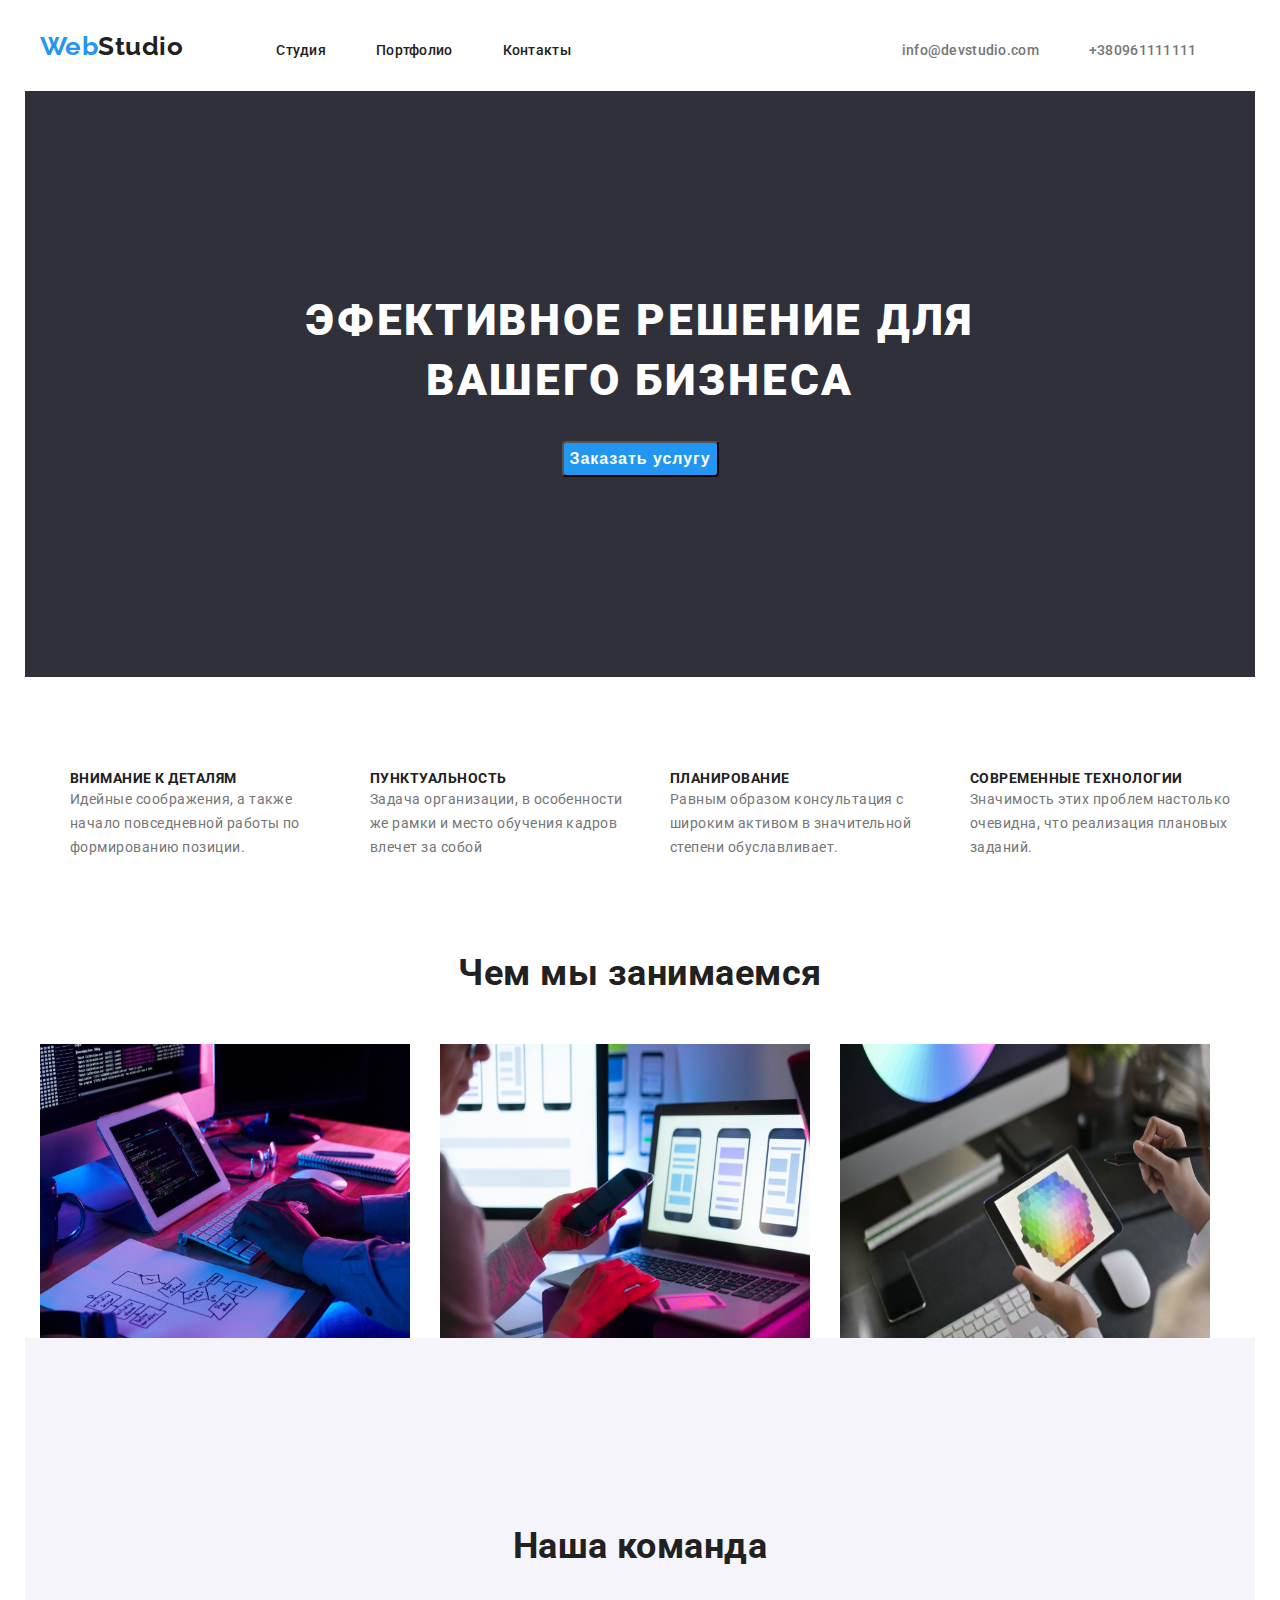
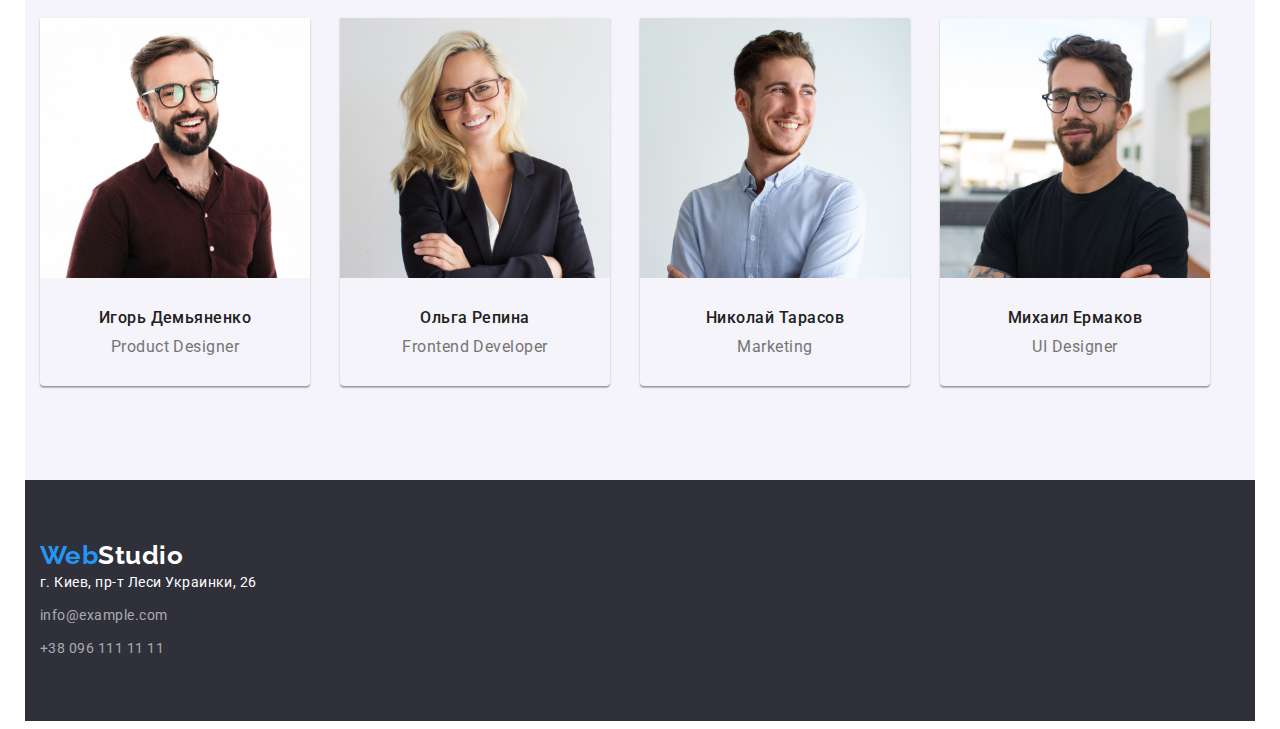
<file: index.html>
<!DOCTYPE html>
<html lang="en">

<head>
    <meta charset="UTF-8">
    <meta http-equiv="X-UA-Compatible" content="IE=edge">
    <meta name="description" content="ДЗ№1">
    <link rel="stylesheet" href="https://cdnjs.cloudflare.com/ajax/libs/modern-normalize/1.1.0/modern-normalize.min.css"
        integrity="sha512-wpPYUAdjBVSE4KJnH1VR1HeZfpl1ub8YT/NKx4PuQ5NmX2tKuGu6U/JRp5y+Y8XG2tV+wKQpNHVUX03MfMFn9Q=="
        crossorigin="anonymous" referrerpolicy="no-referrer" />
    
    <link rel="preconnect" href="https://fonts.googleapis.com">
    <link rel="preconnect" href="https://fonts.gstatic.com" crossorigin>
    <link href="https://fonts.googleapis.com/css2?family=Raleway:wght@700&family=Roboto:wght@400;500;700;900&display=swap"
        rel="stylesheet">
    <link rel="stylesheet" href="./css/style.css">
    <title>ДЗ№1</title>
</head>

<body>
    <header class="header"> 
        <div class="container header-container">
            <div>
                <a href="" class="logo">Web<span class="logo-style">Studio</span></a>
            </div>
            <nav>
                <!--Меню навигации-->
                <ul class="ul-nav">
                    <li class="ul-nav-li"><a href="" class="nav-menu menu">Студия</a></li>
                    <li class="ul-nav-li"><a href="portfolio.html" class="nav-menu menu">Портфолио</a></li>
                    <li class="ul-nav-li"><a href="" class="nav-menu menu">Контакты</a></li>
                </ul>
            </nav>
            <!--Контакты-->
            <ul class="ul-contacts">
                <li class="mail"><a href="mailto:info@devstudio.com" class="nav-mail menu"> <span class="mail-style menu">
                            info@devstudio.com</span></a>
                </li>
                <li class="tel"><a href="tel:+380961111111" class="nav-tel menu">+380961111111</a></li>
            </ul>
        </div>
    </header>
    <main>
        <section class="hero">
            <div class="container hero-container">
                <!--Заказать услугу-->
                <h1 class="hero-head">ЭФЕКТИВНОЕ РЕШЕНИЕ ДЛЯ ВАШЕГО БИЗНЕСА</h1>
                <button type="button" class="button">Заказать услугу</button>
             </div>
        </section>
        <section class="main-section">
                <ul class="main-list container">
                    <!--Сильные стороны команды-->
                    <li class="main-list-item">
                        <h3 class="head-item">ВНИМАНИЕ К ДЕТАЛЯМ</h3>
                        <p class="head-text">
                            Идейные соображения, а также начало повседневной работы по формированию позиции.
                        </p>
                    </li>
                    <li class="main-list-item">
                        <h3 class="head-item">ПУНКТУАЛЬНОСТЬ</h3>
                        <p class="head-text">
                            Задача организации, в особенности же рамки и место обучения кадров влечет за собой
                        </p>
                    </li>
                    <li class="main-list-item">
                        <h3 class="head-item">ПЛАНИРОВАНИЕ</h3>
                        <p class="head-text">
                            Равным образом консультация с широким активом в значительной степени обуславливает.
                        </p>
                    </li>
                    <li class="main-list-item">
                        <h3 class="head-item">СОВРЕМЕННЫЕ ТЕХНОЛОГИИ</h3>
                        <p class="head-text">
                            Значимость этих проблем настолько очевидна, что реализация плановых заданий.
                        </p>
                    </li>
                </ul>
        </section>
        <section class="main-section img-main-section">
            <div class="container">
                <!--Чем мы занимаемся-->
                <h2 class="head-about">Чем мы занимаемся</h2>
                <ul class="list-about">
                    <li class="img-about"><img src="img/picture1.jpg" alt="Написание программы" width="370" height="294"></li>
                    <li class="img-about"><img src="img/picture2.jpg" alt="Придание адаптивности сайту" width="370" height="294"></li>
                    <li class="img-about"><img src="img/picture3.jpg" alt="Разработка стиля сайта" width="370" height="294"></li>
                </ul>
            </div>
        </section>
        <section class="personal">
            <div class="container personal-container">
                <!--Наша команда-->
                <h2 class="head-personal">Наша команда</h2>
                <ul class="list-personal">
                    <li class="li-personal one-man">
                        <img src="img/picture4.jpg" alt="foto1" width="270" height="260">
                        <h3 class="name">Игорь Демьяненко</h3>
                        <p class="proffesion">Product Designer</p>
                    </li>
                    <li class="li-personal two-man">
                        <img src="img/picture5.jpg" alt="foto2" width="270" height="260">
                        <h3 class="name">Ольга Репина</h3>
                        <p class="proffesion">Frontend Developer</p>
                    </li>
                    <li class="li-personal three-man">
                        <img src="img/picture6.jpg" alt="foto3" width="270" height="260">
                        <h3 class="name">Николай Тарасов</h3>
                        <p class="proffesion">Marketing</p>
                    </li>
                    <li class="li-personal four-man">
                        <img src="img/picture7.jpg" alt="foto4" width="270" height="260">
                        <h3 class="name">Михаил Ермаков</h3>
                        <p class="proffesion">UI Designer</p>
                    </li>
                </ul>
            </div>
        </section>
    </main>
    <footer class="footer">
        <div class="container footer-container">
            <div class="logo-block">
                <a href="" class="footer-logo footer-link">Web<span class="logo-style">Studio</span></a>
            </div>
            <address class="address">
                <ul class="footer-list">
                    <li class="footer-contacts"> <a href="https://goo.gl/maps/wmigcwDh6VgQxwut9" class="footer-place footer-link"> г. Киев, пр-т Леси
                            Украинки, 26</a></li>
                    <li class="footer-contacts"><a href="mailto:info@example.com" class="footer-mail footer-link">info@example.com</a></li>
                    <li class="footer-contacts"><a href="tel:+380961111111" class="footer-tel footer-link">+38 096 111 11 11</a></li>
                </ul>
            </address>
        </div>
    </footer>
</body>

</html>
</file>
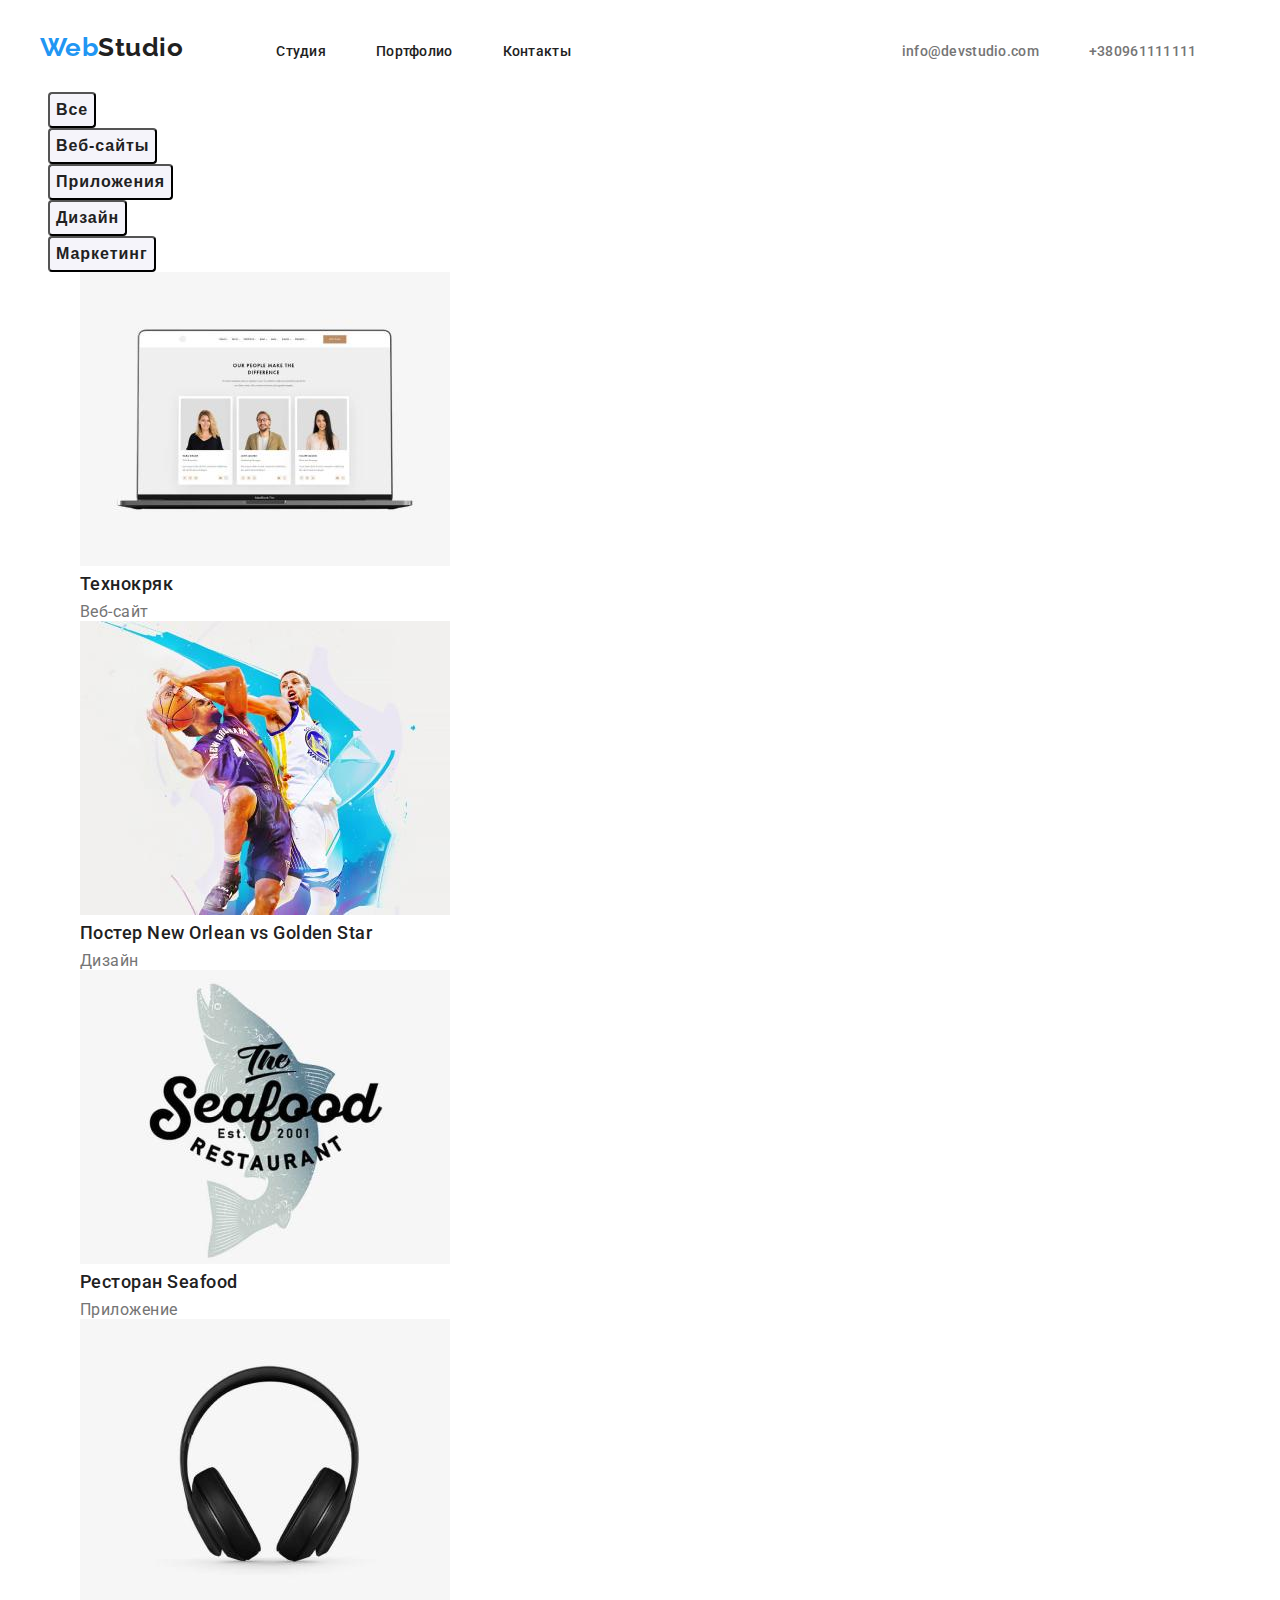
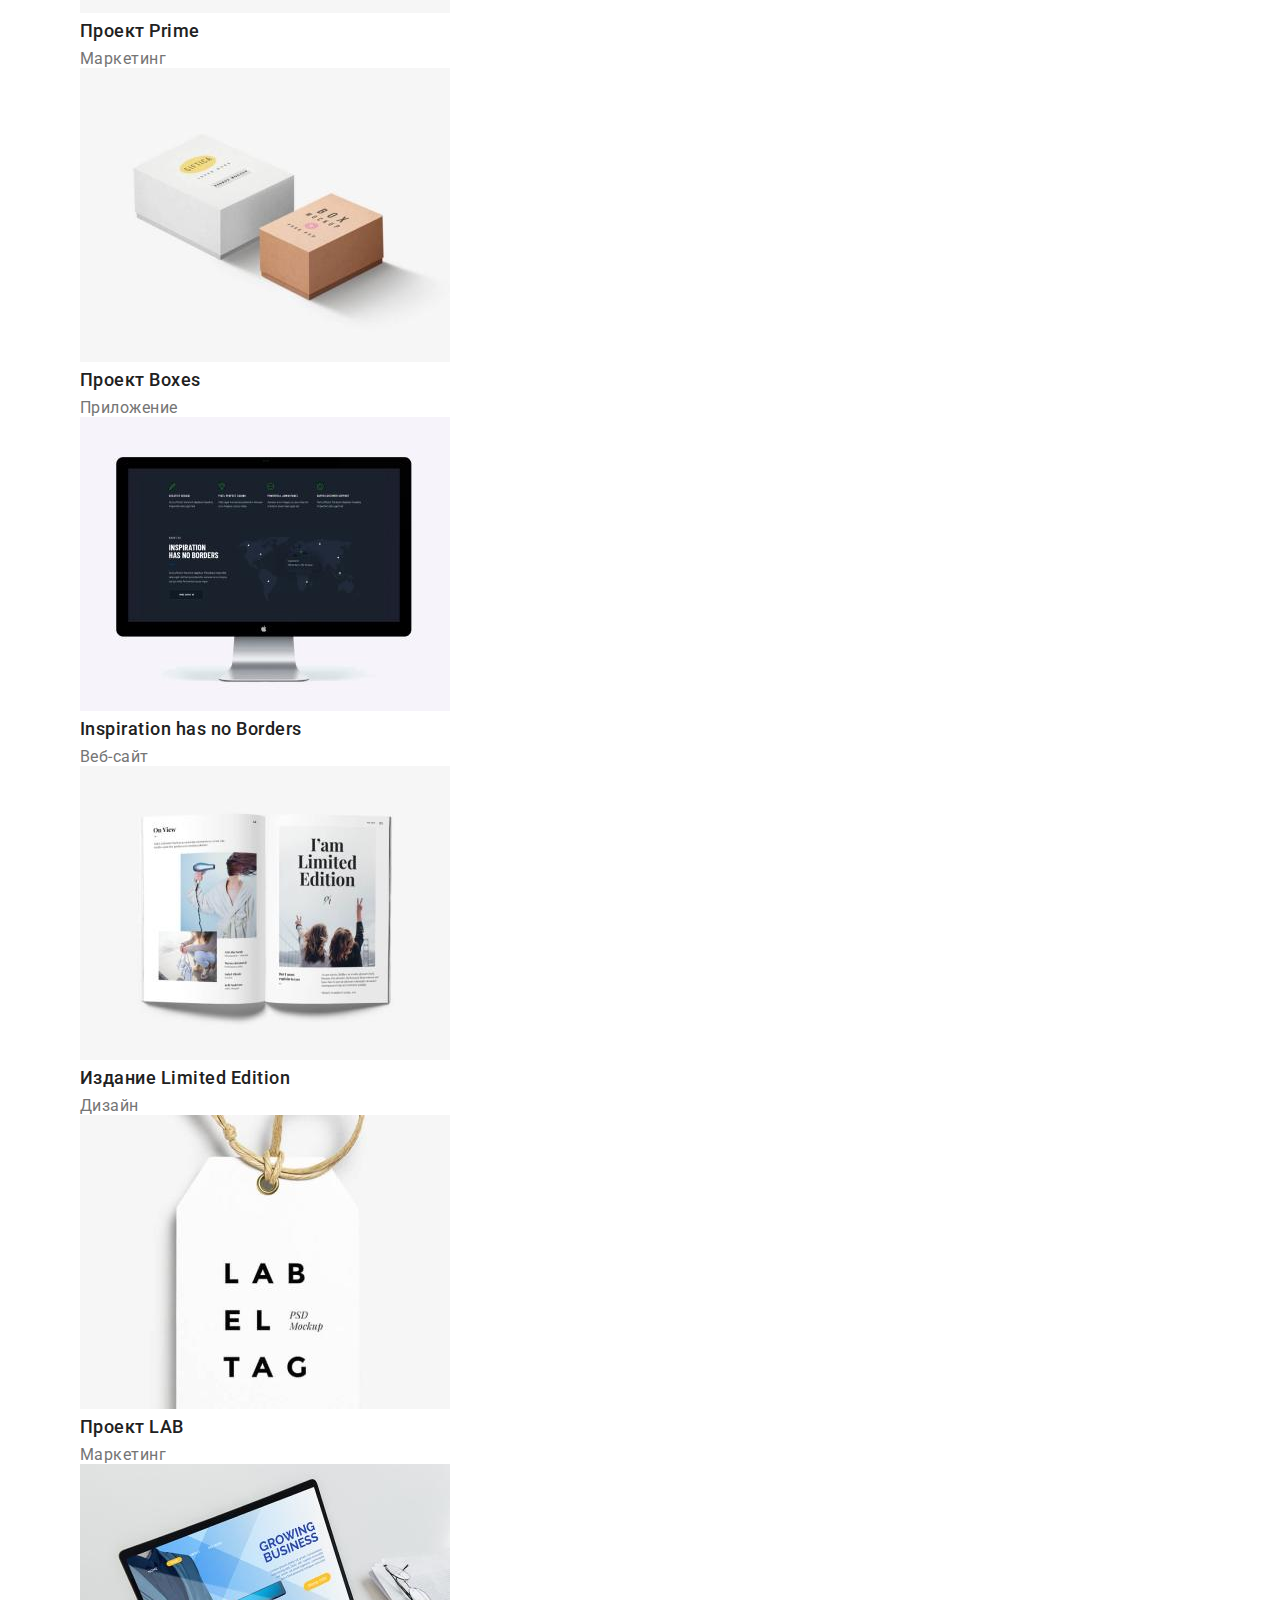
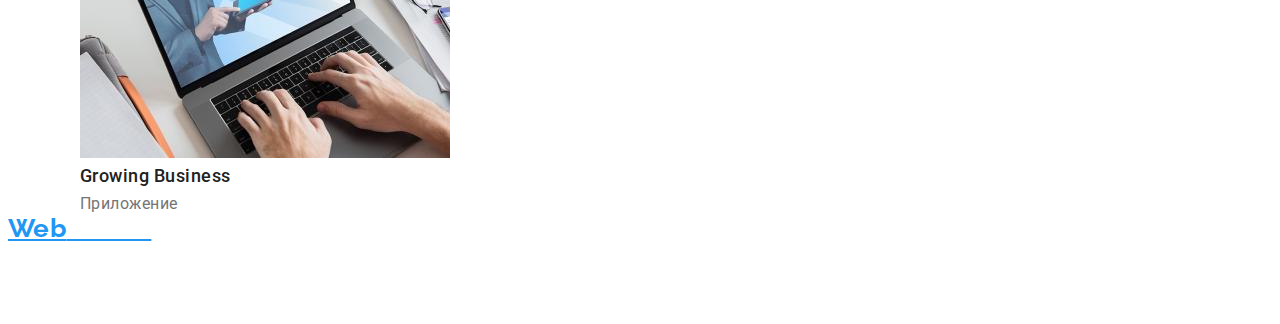
<file: portfolio.html>
<!DOCTYPE html>
<html lang="en">

<head>
    <meta charset="UTF-8">
    <meta http-equiv="X-UA-Compatible" content="IE=edge">
    <meta name="viewport" content="width=device-width, initial-scale=1.0">
    <link rel="stylesheet" href="./css/style.css">
    <link
        href="https://fonts.googleapis.com/css2?family=Raleway:wght@700&family=Roboto:wght@400;500;700;900&display=swap"
        rel="stylesheet">
    <title>ДЗ№2</title>
</head>

<body class="page">
    <header class="header">
        <div class="container portfolio-header-container">
            <a href="" class="logo">Web<span class="logo-style">Studio</span></a>
            <nav>
                <!--Меню навигации-->
                <ul class="ul-nav">
                    <li class="ul-nav-list"><a href="index.html" class="nav-menu menu">Студия</a></li>
                    <li class="ul-nav-list"><a href="" class="nav-menu menu">Портфолио</a></li>
                    <li class="ul-nav-list"><a href="" class="nav-menu menu">Контакты</a></li>
                </ul>
            </nav>
            <!--Контакты-->
            <ul class="ul-contacts">
                <li class="mail"><a href="mailto:info@devstudio.com" class="nav-mail menu"> <span class="mail-style menu">
                            info@devstudio.com</span></a>
                </li>
                <li class="tel"><a href="tel:+380961111111" class="nav-tel menu">+380961111111</a></li>
            </ul>
        </div>
    </header>
    <main>
        <section>
            <ul class="list-btn">
                <li><button class="btn" type="button">Все</button></li>
                <li><button class="btn" type="button">Веб-сайты</button></li>
                <li><button class="btn" type="button">Приложения</button></li>
                <li><button class="btn" type="button">Дизайн</button></li>
                <li><button class="btn" type="button">Маркетинг</button></li>
            </ul>
        </section>
        <section>
            <div class="container">
                <ul class="section-list">
                    <li><a href="" class="section-link">
                            <img src="./img/portfolioimg1.jpg" alt="Технокряк" width="370" height="294">
                            <h3 class="section-name">Технокряк</h3>
                            <p class="section-item">Веб-сайт</p>
                        </a>
                    </li>
                    <li><a href="" class="section-link">
                            <img src="./img/portfolioimg2.jpg" alt="Постер New Orlean vs Golden Star" width="370" height="294">
                            <h3 class="section-name">Постер New Orlean vs Golden Star</h3>
                            <p class="section-item">Дизайн</p>
                        </a>
                    </li>
                    <li><a href="" class="section-link">
                            <img src="./img/portfolioimg3.jpg" alt="Ресторан Seafood" width="370" height="294">
                            <h3 class="section-name">Ресторан Seafood</h3>
                            <p class="section-item">Приложение</p>
                        </a>
                    </li>
                    <li><a href="" class="section-link">
                            <img src="./img/portfolioimg4.jpg" alt="Проект Prime" width="370" height="294">
                            <h3 class="section-name">Проект Prime</h3>
                            <p class="section-item">Маркетинг</p>
                        </a>
                    </li>
                    <li><a href="" class="section-link">
                            <img src="./img/portfolioimg5.jpg" alt="Проект Boxes" width="370" height="294">
                            <h3 class="section-name">Проект Boxes</h3>
                            <p class="section-item">Приложение</p>
                        </a>
                    </li>
                    <li><a href="" class="section-link">
                            <img src="./img/portfolioimg6.jpg" alt="Inspiration has no Borders" width="370" height="294">
                            <h3 class="section-name">Inspiration has no Borders</h3>
                            <p class="section-item">Веб-сайт</p>
                        </a>
                    </li>
                    <li><a href="" class="section-link">
                            <img src="./img/portfolioimg7.jpg" alt="Издание Limited Edition" width="370" height="294">
                            <h3 class="section-name">Издание Limited Edition</h3>
                            <p class="section-item">Дизайн</p>
                        </a>
                    </li>
                    <li><a href="" class="section-link">
                            <img src="./img/portfolioimg8.jpg" alt="Проект LAB" width="370" height="294">
                            <h3 class="section-name">Проект LAB</h3>
                            <p class="section-item">Маркетинг</p>
                        </a>
                    </li>
                    <li><a href="" class="section-link">
                            <img src="./img/portfolioimg9.jpg" alt="Growing Business" width="370" height="294">
                            <h3 class="section-name">Growing Business</h3>
                            <p class="section-item">Приложение</p>
                        </a>
                    </li>
                </ul>
            </div>
        </section>
    </main>
    <footer class="footer">
        <a href="" class="footer-logo footer-contacts">Web<span class="logo-style">Studio</span></a>
        <address>
            <ul class="footer-list">
                <li> <a href="https://goo.gl/maps/wmigcwDh6VgQxwut9" class="footer-place footer-contacts"> г. Киев, пр-т
                        Леси Украинки, 26</a></li>
                <li><a href="mailto:info@example.com" class="footer-mail footer-contacts">info@example.com</a></li>
                <li><a href="tel:+380961111111" class="footer-tel footer-contacts">+38 096 111 11 11</a></li>
            </ul>
        </address>
    </footer>
</body>

</html>
</file>
<file: css/style.css>
:root {
  --basic-color: #fff;
  --secondary-color: #2f303a;
  --basic-text-color: #757575;
  --secondary-text-color: #212121;
  --header-text-color: #fff;
  --link-hover-color: #2196f3;
  --button-bgc: #f5f4fa;
}

body {
  font-family: "Roboto", sans-serif;
  letter-spacing: 0.03em;
  background-color: var(--basic-color);
  color: var(--basic-text-color);
}
/* font-family: 'Raleway', sans-serif;
font-family: 'Roboto', sans-serif; */

.nav-menu,
.nav-mail,
.nav-tel,
.footer-link,
.section-link {
  text-decoration: none;
}

.ul-nav,
.ul-contacts,
.main-list,
.list-about,
.list-personal,
.footer-list,
.list-btn,
.section-list {
  list-style: none;
}

p,
h1,
h2,
h3,
h4,
h5,
h6 {
  margin: 0px;
}

ul {
  margin: 0px;
  padding-left: opx;
}

img {
  display: block;
}

/* --------------header------------------------ */

.header-container {
  display: flex;
  align-items: baseline;
  background-color: #fff;
}

.container {
  width: 1200px;
  margin: 0px auto;
  padding-left: 15px;
  padding-right: 15px;
}

.logo {
  color: var(--link-hover-color);
  text-decoration: none;
  font-family: Raleway;
  font-size: 26px;
  font-style: normal;
  font-weight: 700;
  line-height: 1.19;
  text-align: left;
  padding-top: 24px;
  padding-bottom: 25px;
}

.logo-style {
  color: var(--secondary-text-color);
}

.menu {
  font-weight: 500;
  font-size: 14px;
  line-height: 1.14;
  letter-spacing: 0.02em;
}

.nav-menu {
  color: var(--secondary-text-color);
}

.ul-nav {
  display: flex;
  padding-left: 93px;
  padding-top: 32px;
  padding-bottom: 32px;
}

.ul-nav-li:not(:last-child) {
  padding-right: 50px;
}

.menu:hover,
.menu:focus {
  color: var(--link-hover-color);
}

.ul-contacts {
  display: flex;
  flex-wrap: wrap;
  padding-left: 331px;
}

.mail {
  padding-right: 50px;
}

.mail-style {
  color: var(--basic-text-color);
}

.nav-tel {
  color: var(--basic-text-color);
}

/* ------------------------hero-------------------------- */

.hero-container {
  background-color: var(--secondary-color);
  display: flex;
  flex-wrap: wrap;
  align-items: center;
  flex-direction: column;
}

.hero-head {
  color: var(--header-text-color);
  font-weight: 900;
  font-size: 44px;
  line-height: 1.36;
  text-align: center;
  letter-spacing: 0.06em;
  text-align: center;
  padding-left: 250px;
  padding-right: 250px;
  padding-top: 200px;
}

.button {
  font-weight: bold;
  font-size: 16px;
  line-height: 30px;
  display: flex;
  align-items: center;
  text-align: center;
  letter-spacing: 0.06em;
  background-color: var(--link-hover-color);
  color: var(--basic-color);
  border-radius: 4px;
  margin-top: 30px;
  margin-bottom: 200px;
}

.button:focus,
.button:hover {
  background-color: var(--basic-color);
  color: var(--secondary-text-color);
}

/* --------------------------main-section------------------------------- */

.main-list {
  padding-top: 94px;
  padding-bottom: 94px;
  display: flex;
}

.head-item {
  font-weight: 700;
  font-size: 14px;
  line-height: 1.14;
  color: var(--secondary-text-color);
}

.main-list-item {
  max-width: 270px;
  margin-left: 30px;
}

.main-list-item:not(:last-child) {
  margin-left: 30px;
}

.head-about {
  padding-bottom: 50px;
}

.list-about {
  display: flex;
  padding-left: 0px;
}

.img-about:not(:nth-last-child(n + 3)) {
  margin-left: 30px;
}

.head-text {
  font-weight: 400;
  font-size: 14px;
  line-height: 24px;
}

.head-about {
  font-weight: 700;
  font-size: 36px;
  line-height: 1.16;
  text-align: center;
  color: var(--secondary-text-color);
}

/* ---------------------------section-personel----------------------- */

.personal-container {
  background-color: #f5f4fa;
  padding-top: 94px;
  padding-bottom: 94px;
}

.head-personal {
  font-weight: 700;
  font-size: 36px;
  line-height: 1.16;
  text-align: center;
  color: var(--secondary-text-color);
  padding-top: 94px;
  margin-bottom: 50px;
}

.list-personal {
  display: flex;
  padding-left: 0px;
}

.one-man,
.two-man,
.three-man,
.four-man {
  box-shadow: 0px 1px 3px rgba(0, 0, 0, 0.12), 0px 1px 1px rgba(0, 0, 0, 0.14),
    0px 2px 1px rgba(0, 0, 0, 0.2);
  border-radius: 0px 0px 4px 4px;
}

.li-personal {
  max-width: 270px;
  margin-right: 30px;
}

.name {
  font-weight: 500;
  font-size: 16px;
  line-height: 1.19;
  color: var(--secondary-text-color);
  text-align: center;
  margin-top: 30px;
  margin-bottom: 10px;
}

.proffesion {
  font-weight: 400;
  font-size: 16px;
  line-height: 1.19;
  color: var(--basic-text-color);
  text-align: center;
  padding-bottom: 30px;
}

/* --------------------------------footer------------------------------- */
.footer-container {
  background-color: var(--secondary-color);
}

.logo-block {
  padding-top: 60px;
}

.footer-logo {
  font-family: Raleway;
  font-weight: 700;
  font-size: 26px;
  line-height: 31px;
  color: var(--link-hover-color);
}

.footer-logo > .logo-style {
  color: var(--basic-color);
}

.footer-list {
  font-style: normal;
  padding-left: 0px;
  display: flex;
  flex-direction: column;
}

.footer-contacts:not(:last-child) {
  margin-bottom: 9px;
}

.footer-place {
  font-weight: 400;
  font-size: 14px;
  line-height: 1.71;
  color: var(--basic-color);
}

.address {
  padding-bottom: 60px;
}

.footer-mail,
.footer-tel {
  font-weight: 400;
  font-size: 14px;
  line-height: 1.71;
  color: rgba(255, 255, 255, 0.6);
}

/* -------------------------------------Portfolio-navigation-------------------------- */

.portfolio-header-container {
  display: flex;
  align-items: baseline;
}

.ul-nav-list:not(:last-child) {
  margin-right: 50px;
}

.btn {
  font-weight: bold;
  font-size: 16px;
  line-height: 30px;
  display: flex;
  align-items: center;
  text-align: center;
  letter-spacing: 0.06em;
  border-radius: 4px;
  background-color: var(--button-bgc);
  color: var(--secondary-text-color);
}

.btn:hover,
.btn:focus {
  background-color: var(--link-hover-color);
  color: var(--basic-color);
}

/* ------------------------POrtfolio-section-list */

.section-name {
  font-weight: 500;
  font-size: 18px;
  line-height: 2;
  color: var(--secondary-text-color);
}

.section-item {
  font-weight: 400;
  font-size: 16px;
  line-height: 1.19;
  color: var(--basic-text-color);
}

/* цвет основного текста #212121 */
/* дополнительный цвет текста 
#757557*/

/* основной цвет #E5E5E5 */
/* акцент #2196F3*/
/*  */ ;
</file>
